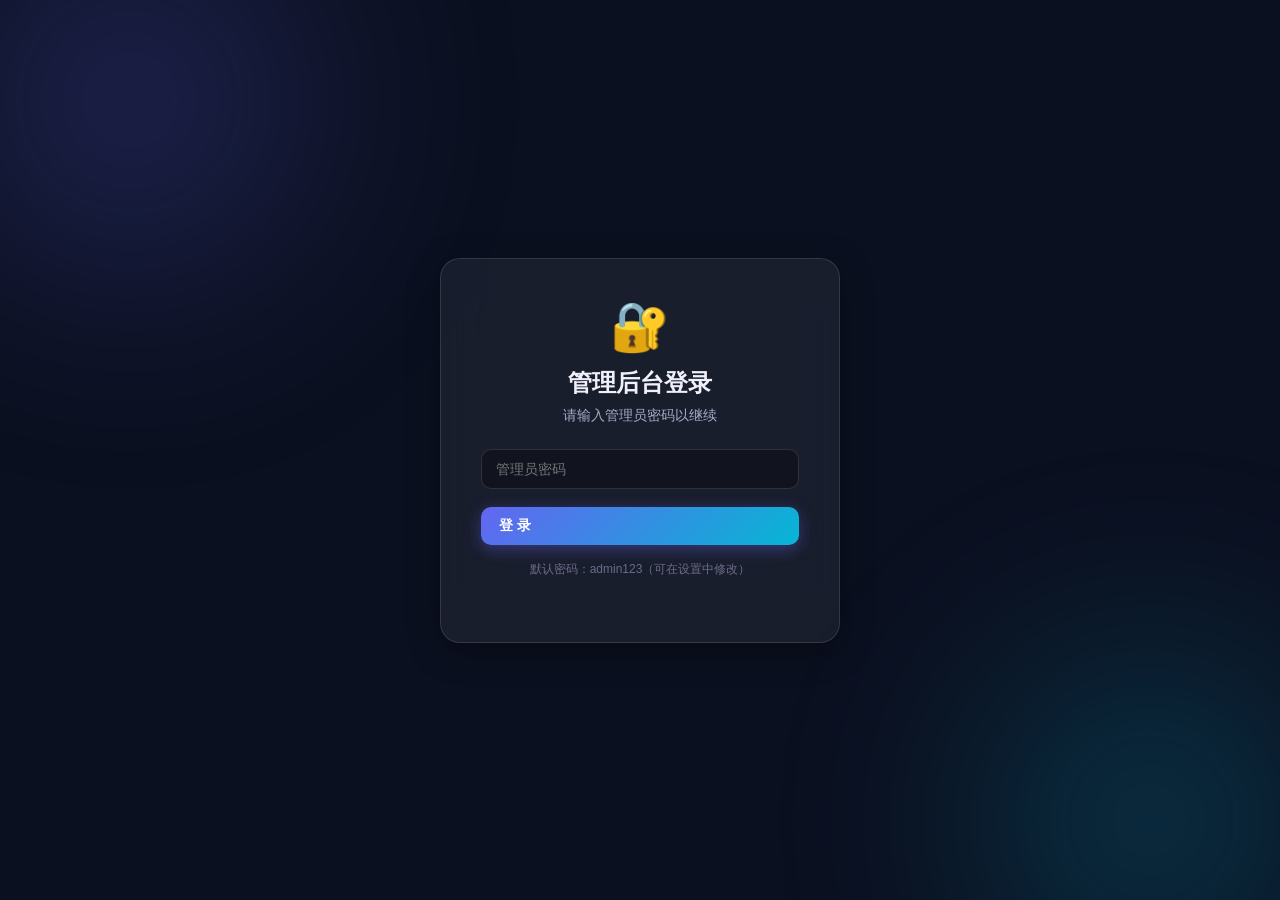
<file: 管理.html>
<!DOCTYPE html>
<html lang="zh-CN">
<head>
  <meta charset="UTF-8" />
  <meta name="viewport" content="width=device-width, initial-scale=1.0" />
  <title>管理后台 - 云课堂</title>
  <link rel="stylesheet" href="style.css" />
</head>
<body>
  <!-- 登录页 -->
  <div class="login-wrap" id="loginPage">
    <div class="login-card">
      <div style="font-size:48px;margin-bottom:12px">🔐</div>
      <h2>管理后台登录</h2>
      <p>请输入管理员密码以继续</p>
      <div class="form-group">
        <input type="password" class="form-control" id="pwdInput" placeholder="管理员密码" />
      </div>
      <button class="btn btn-primary" style="width:100%" id="loginBtn">登 录</button>
      <p style="margin-top:16px;font-size:12px;color:var(--text-muted)">默认密码：admin123（可在设置中修改）</p>
    </div>
  </div>

  <!-- 后台主界面 -->
  <div class="admin-layout" id="adminPage" style="display:none">
    <aside class="admin-sidebar">
      <div class="brand">
        <span class="logo">⚙️</span>
        <span>管理后台</span>
      </div>
      <nav class="admin-nav">
        <a class="active" data-tab="courses">📚 课程管理</a>
        <a data-tab="settings">🎛️ 站点设置</a>
        <a data-tab="data">💾 数据备份</a>
        <a href="index.html">🏠 返回前台</a>
        <a id="logoutBtn">🚪 退出登录</a>
      </nav>
    </aside>

    <main class="admin-main">
      <!-- 课程管理 -->
      <section id="tab-courses">
        <div class="admin-header">
          <h1>课程管理</h1>
          <button class="btn btn-primary" id="addCourseBtn">＋ 新增课程</button>
        </div>
        <div id="courseList"></div>
      </section>

      <!-- 站点设置 -->
      <section id="tab-settings" style="display:none">
        <div class="admin-header">
          <h1>站点设置</h1>
        </div>
        <div style="max-width:500px">
          <div class="form-group">
            <label>站点名称</label>
            <input type="text" class="form-control" id="setName" />
          </div>
          <div class="form-group">
            <label>站点副标题</label>
            <input type="text" class="form-control" id="setSubtitle" />
          </div>
          <div class="form-group">
            <label>管理员密码</label>
            <input type="text" class="form-control" id="setPwd" />
          </div>
          <button class="btn btn-primary" id="saveSettingsBtn">💾 保存设置</button>
        </div>
      </section>

      <!-- 数据备份 -->
      <section id="tab-data" style="display:none">
        <div class="admin-header">
          <h1>数据备份</h1>
        </div>
        <p style="color:var(--text-secondary);margin-bottom:20px;font-size:14px">
          导出当前所有课程与设置为 JSON 文件，或从 JSON 文件导入恢复。
        </p>
        <div style="display:flex;gap:12px;flex-wrap:wrap;margin-bottom:24px">
          <button class="btn btn-primary" id="exportBtn">📥 导出数据</button>
          <label class="btn btn-ghost" for="importFile">📤 导入数据</label>
          <input type="file" id="importFile" accept=".json" style="display:none" />
          <button class="btn btn-danger" id="resetBtn">♻️ 恢复默认课程</button>
        </div>
        <div id="dataPreview"></div>
      </section>
    </main>
  </div>

  <!-- 课程编辑模态框 -->
  <div class="modal-overlay" id="courseModal">
    <div class="modal" style="position:relative;max-width:560px">
      <button class="modal-close" id="courseModalClose">✕</button>
      <div class="modal-info">
        <h2 id="courseModalTitle">新增课程</h2>
        <div class="form-group">
          <label>课程标题 *</label>
          <input type="text" class="form-control" id="fTitle" placeholder="例如：Python 入门" />
        </div>
        <div class="form-group">
          <label>课程描述</label>
          <textarea class="form-control" id="fDesc" placeholder="课程简介..."></textarea>
        </div>
        <div class="form-group">
          <label>视频地址 *</label>
          <input type="text" class="form-control" id="fVideo" placeholder="https://...mp4 或 m3u8" />
        </div>
        <div class="form-group">
          <label>封面图地址</label>
          <input type="text" class="form-control" id="fThumb" placeholder="https://...jpg" />
        </div>
        <div class="form-group" style="display:grid;grid-template-columns:1fr 1fr;gap:12px">
          <div>
            <label>分类</label>
            <input type="text" class="form-control" id="fCat" placeholder="编程开发" />
          </div>
          <div>
            <label>时长</label>
            <input type="text" class="form-control" id="fDur" placeholder="45 分钟" />
          </div>
        </div>
        <div style="display:flex;gap:10px;justify-content:flex-end">
          <button class="btn btn-ghost" id="courseCancelBtn">取消</button>
          <button class="btn btn-primary" id="courseSaveBtn">保存</button>
        </div>
      </div>
    </div>
  </div>

  <div class="toast" id="toast"></div>

  <script src="data.js"></script>
  <script src="admin.js"></script>
</body>
</html>
</file>
<file: style.css>
* { box-sizing: border-box; margin: 0; padding: 0; }

:root {
  --bg-deep: #0b1020;
  --glass: rgba(255, 255, 255, 0.06);
  --glass-border: rgba(255, 255, 255, 0.12);
  --glass-hover: rgba(255, 255, 255, 0.1);
  --text-primary: #f0f0fa;
  --text-secondary: #a9a9c4;
  --text-muted: #6c6c8a;
  --accent: #6366f1;
  --accent-2: #06b6d4;
  --accent-grad: linear-gradient(135deg, #6366f1, #06b6d4);
  --safe: #2ecc71;
  --warn: #f5a623;
  --danger: #ff5470;
  --radius: 16px;
  --shadow: 0 8px 32px rgba(0, 0, 0, 0.35);
}

body {
  font-family: -apple-system, BlinkMacSystemFont, "Segoe UI", "PingFang SC",
    "Microsoft YaHei", Roboto, Helvetica, Arial, sans-serif;
  background: var(--bg-deep);
  min-height: 100vh;
  color: var(--text-primary);
  position: relative;
  overflow-x: hidden;
}

body::before,
body::after {
  content: "";
  position: fixed;
  border-radius: 50%;
  filter: blur(110px);
  opacity: 0.35;
  z-index: 0;
  pointer-events: none;
  animation: float 20s ease-in-out infinite;
}
body::before {
  width: 500px; height: 500px;
  background: radial-gradient(circle, #6366f1, transparent 70%);
  top: -150px; left: -120px;
}
body::after {
  width: 460px; height: 460px;
  background: radial-gradient(circle, #06b6d4, transparent 70%);
  bottom: -150px; right: -100px;
  animation-delay: -10s;
}
@keyframes float {
  0%,100% { transform: translate(0,0) scale(1); }
  33% { transform: translate(40px,-30px) scale(1.08); }
  66% { transform: translate(-30px,30px) scale(0.95); }
}

.container {
  max-width: 1200px;
  margin: 0 auto;
  padding: 28px 22px 60px;
  position: relative;
  z-index: 1;
}

/* 顶部导航 */
.topbar {
  display: flex;
  align-items: center;
  justify-content: space-between;
  padding: 16px 32px;
  background: rgba(11, 16, 32, 0.7);
  backdrop-filter: blur(20px);
  -webkit-backdrop-filter: blur(20px);
  border-bottom: 1px solid var(--glass-border);
  position: sticky;
  top: 0;
  z-index: 100;
}
.brand { display: flex; align-items: center; gap: 12px; font-size: 22px; font-weight: 700; }
.brand .logo { font-size: 30px; filter: drop-shadow(0 0 10px rgba(99,102,241,.6)); }
.brand .site-sub { font-size: 13px; color: var(--text-secondary); font-weight: 400; margin-left: 4px; }
.topbar-actions { display: flex; gap: 10px; align-items: center; }

.btn {
  padding: 10px 18px;
  border: none;
  border-radius: 10px;
  font-size: 14px;
  font-weight: 600;
  cursor: pointer;
  transition: all 0.25s;
  font-family: inherit;
  display: inline-flex;
  align-items: center;
  gap: 6px;
}
.btn:active { transform: scale(0.96); }
.btn-primary { background: var(--accent-grad); color: #fff; box-shadow: 0 4px 16px rgba(99,102,241,.4); }
.btn-primary:hover { transform: translateY(-2px); box-shadow: 0 8px 24px rgba(99,102,241,.55); }
.btn-ghost { background: var(--glass); color: var(--text-primary); border: 1px solid var(--glass-border); }
.btn-ghost:hover { background: var(--glass-hover); }
.btn-danger { background: rgba(255,84,112,.15); color: var(--danger); border: 1px solid rgba(255,84,112,.35); }
.btn-danger:hover { background: rgba(255,84,112,.25); }
.btn-sm { padding: 7px 14px; font-size: 13px; }

/* Hero */
.hero {
  text-align: center;
  padding: 50px 20px 40px;
}
.hero h1 {
  font-size: 40px;
  font-weight: 800;
  background: linear-gradient(135deg, #fff, #a9a9c4);
  -webkit-background-clip: text;
  background-clip: text;
  -webkit-text-fill-color: transparent;
  margin-bottom: 12px;
}
.hero p { color: var(--text-secondary); font-size: 16px; }

/* 分类筛选 */
.category-bar {
  display: flex;
  gap: 10px;
  margin-bottom: 24px;
  flex-wrap: wrap;
  justify-content: center;
}
.cat-chip {
  padding: 8px 18px;
  background: var(--glass);
  border: 1px solid var(--glass-border);
  border-radius: 20px;
  color: var(--text-secondary);
  font-size: 14px;
  cursor: pointer;
  transition: all 0.25s;
}
.cat-chip:hover { background: var(--glass-hover); color: var(--text-primary); }
.cat-chip.active {
  background: var(--accent-grad);
  color: #fff;
  border-color: transparent;
  box-shadow: 0 4px 14px rgba(99,102,241,.4);
}

/* 课程网格 */
.course-grid {
  display: grid;
  grid-template-columns: repeat(auto-fill, minmax(280px, 1fr));
  gap: 22px;
}
.course-card {
  background: var(--glass);
  backdrop-filter: blur(16px);
  -webkit-backdrop-filter: blur(16px);
  border: 1px solid var(--glass-border);
  border-radius: var(--radius);
  overflow: hidden;
  cursor: pointer;
  transition: all 0.3s cubic-bezier(.4,0,.2,1);
  animation: fadeInUp 0.5s ease both;
}
.course-card:hover {
  transform: translateY(-6px);
  border-color: rgba(99,102,241,.4);
  box-shadow: 0 16px 40px rgba(0,0,0,.4);
}
.course-thumb {
  width: 100%;
  aspect-ratio: 16/9;
  object-fit: cover;
  background: #1a1f35;
  display: block;
}
.course-body { padding: 16px; }
.course-cat {
  display: inline-block;
  font-size: 12px;
  color: var(--accent-2);
  background: rgba(6,182,212,.12);
  border: 1px solid rgba(6,182,212,.25);
  padding: 3px 10px;
  border-radius: 12px;
  margin-bottom: 10px;
}
.course-title { font-size: 17px; font-weight: 600; margin-bottom: 8px; line-height: 1.4; }
.course-desc { font-size: 13px; color: var(--text-secondary); line-height: 1.6; display: -webkit-box; -webkit-line-clamp: 2; -webkit-box-orient: vertical; overflow: hidden; }
.course-meta { display: flex; justify-content: space-between; margin-top: 12px; font-size: 12px; color: var(--text-muted); }

@keyframes fadeInUp {
  from { opacity: 0; transform: translateY(14px); }
  to { opacity: 1; transform: translateY(0); }
}

/* 视频播放模态框 */
.modal-overlay {
  position: fixed;
  inset: 0;
  background: rgba(0,0,0,.8);
  backdrop-filter: blur(8px);
  display: none;
  align-items: center;
  justify-content: center;
  z-index: 200;
  padding: 20px;
}
.modal-overlay.show { display: flex; animation: fadeIn .3s ease; }
@keyframes fadeIn { from { opacity: 0; } to { opacity: 1; } }
.modal {
  background: rgba(11,16,32,.95);
  border: 1px solid var(--glass-border);
  border-radius: var(--radius);
  width: 100%;
  max-width: 900px;
  max-height: 92vh;
  overflow-y: auto;
  box-shadow: var(--shadow);
}
.modal video { width: 100%; display: block; border-radius: var(--radius) var(--radius) 0 0; background: #000; }
.modal-info { padding: 22px; }
.modal-info h2 { font-size: 22px; margin-bottom: 10px; }
.modal-info .modal-cat { color: var(--accent-2); font-size: 13px; margin-bottom: 8px; }
.modal-info p { color: var(--text-secondary); line-height: 1.7; font-size: 14px; }
.modal-close {
  position: absolute;
  top: 16px; right: 16px;
  width: 38px; height: 38px;
  border-radius: 50%;
  background: rgba(0,0,0,.5);
  border: 1px solid var(--glass-border);
  color: #fff;
  font-size: 20px;
  cursor: pointer;
  display: flex;
  align-items: center;
  justify-content: center;
  z-index: 10;
}
.modal-close:hover { background: rgba(255,84,112,.3); }

/* ============ 管理后台 ============ */
.admin-layout { display: grid; grid-template-columns: 240px 1fr; min-height: 100vh; }
.admin-sidebar {
  background: rgba(11,16,32,.85);
  backdrop-filter: blur(20px);
  border-right: 1px solid var(--glass-border);
  padding: 24px 16px;
  position: sticky;
  top: 0;
  height: 100vh;
  overflow-y: auto;
}
.admin-sidebar .brand { font-size: 18px; margin-bottom: 32px; }
.admin-nav { display: flex; flex-direction: column; gap: 6px; }
.admin-nav a {
  display: flex;
  align-items: center;
  gap: 10px;
  padding: 12px 14px;
  border-radius: 10px;
  color: var(--text-secondary);
  text-decoration: none;
  font-size: 14px;
  transition: all 0.2s;
  cursor: pointer;
}
.admin-nav a:hover, .admin-nav a.active { background: var(--glass); color: var(--text-primary); }
.admin-nav a.active { background: var(--accent-grad); color: #fff; }
.admin-main { padding: 28px 32px; position: relative; z-index: 1; }
.admin-header { display: flex; justify-content: space-between; align-items: center; margin-bottom: 24px; }
.admin-header h1 { font-size: 24px; }

/* 登录 */
.login-wrap {
  min-height: 100vh;
  display: flex;
  align-items: center;
  justify-content: center;
  padding: 20px;
}
.login-card {
  background: var(--glass);
  backdrop-filter: blur(24px);
  border: 1px solid var(--glass-border);
  border-radius: 20px;
  padding: 40px;
  width: 100%;
  max-width: 400px;
  box-shadow: var(--shadow);
  text-align: center;
}
.login-card h2 { margin-bottom: 8px; }
.login-card p { color: var(--text-secondary); margin-bottom: 24px; font-size: 14px; }

/* 表单 */
.form-group { margin-bottom: 18px; }
.form-group label { display: block; font-size: 13px; color: var(--text-secondary); margin-bottom: 6px; }
.form-control {
  width: 100%;
  padding: 11px 14px;
  background: rgba(0,0,0,.3);
  border: 1px solid var(--glass-border);
  border-radius: 10px;
  color: var(--text-primary);
  font-size: 14px;
  font-family: inherit;
  outline: none;
  transition: all 0.2s;
}
.form-control:focus { border-color: var(--accent); box-shadow: 0 0 0 3px rgba(99,102,241,.15); }
textarea.form-control { resize: vertical; min-height: 90px; }

/* 管理表格 */
.admin-table { width: 100%; border-collapse: collapse; }
.admin-table th, .admin-table td {
  padding: 14px 12px;
  text-align: left;
  border-bottom: 1px solid rgba(255,255,255,.06);
  font-size: 14px;
}
.admin-table th { color: var(--text-muted); font-weight: 500; font-size: 12px; text-transform: uppercase; letter-spacing: .5px; }
.admin-table tr:hover { background: var(--glass-hover); }
.course-cell { display: flex; align-items: center; gap: 12px; }
.course-cell img { width: 64px; height: 36px; object-fit: cover; border-radius: 6px; }
.action-btns { display: flex; gap: 8px; }

/* 空状态 */
.empty-state { text-align: center; padding: 60px 20px; color: var(--text-muted); }
.empty-state .icon { font-size: 56px; margin-bottom: 16px; opacity: .5; }

/* 提示消息 */
.toast {
  position: fixed;
  top: 80px;
  left: 50%;
  transform: translateX(-50%) translateY(-20px);
  background: var(--safe);
  color: #fff;
  padding: 12px 24px;
  border-radius: 10px;
  font-size: 14px;
  font-weight: 500;
  box-shadow: 0 8px 24px rgba(0,0,0,.3);
  opacity: 0;
  transition: all 0.3s;
  z-index: 999;
  pointer-events: none;
}
.toast.show { opacity: 1; transform: translateX(-50%) translateY(0); }
.toast.error { background: var(--danger); }

/* 响应式 */
@media (max-width: 768px) {
  .hero h1 { font-size: 28px; }
  .admin-layout { grid-template-columns: 1fr; }
  .admin-sidebar { position: relative; height: auto; }
  .course-grid { grid-template-columns: 1fr; }
  .topbar { padding: 14px 18px; }
  .brand { font-size: 18px; }
}
</file>
